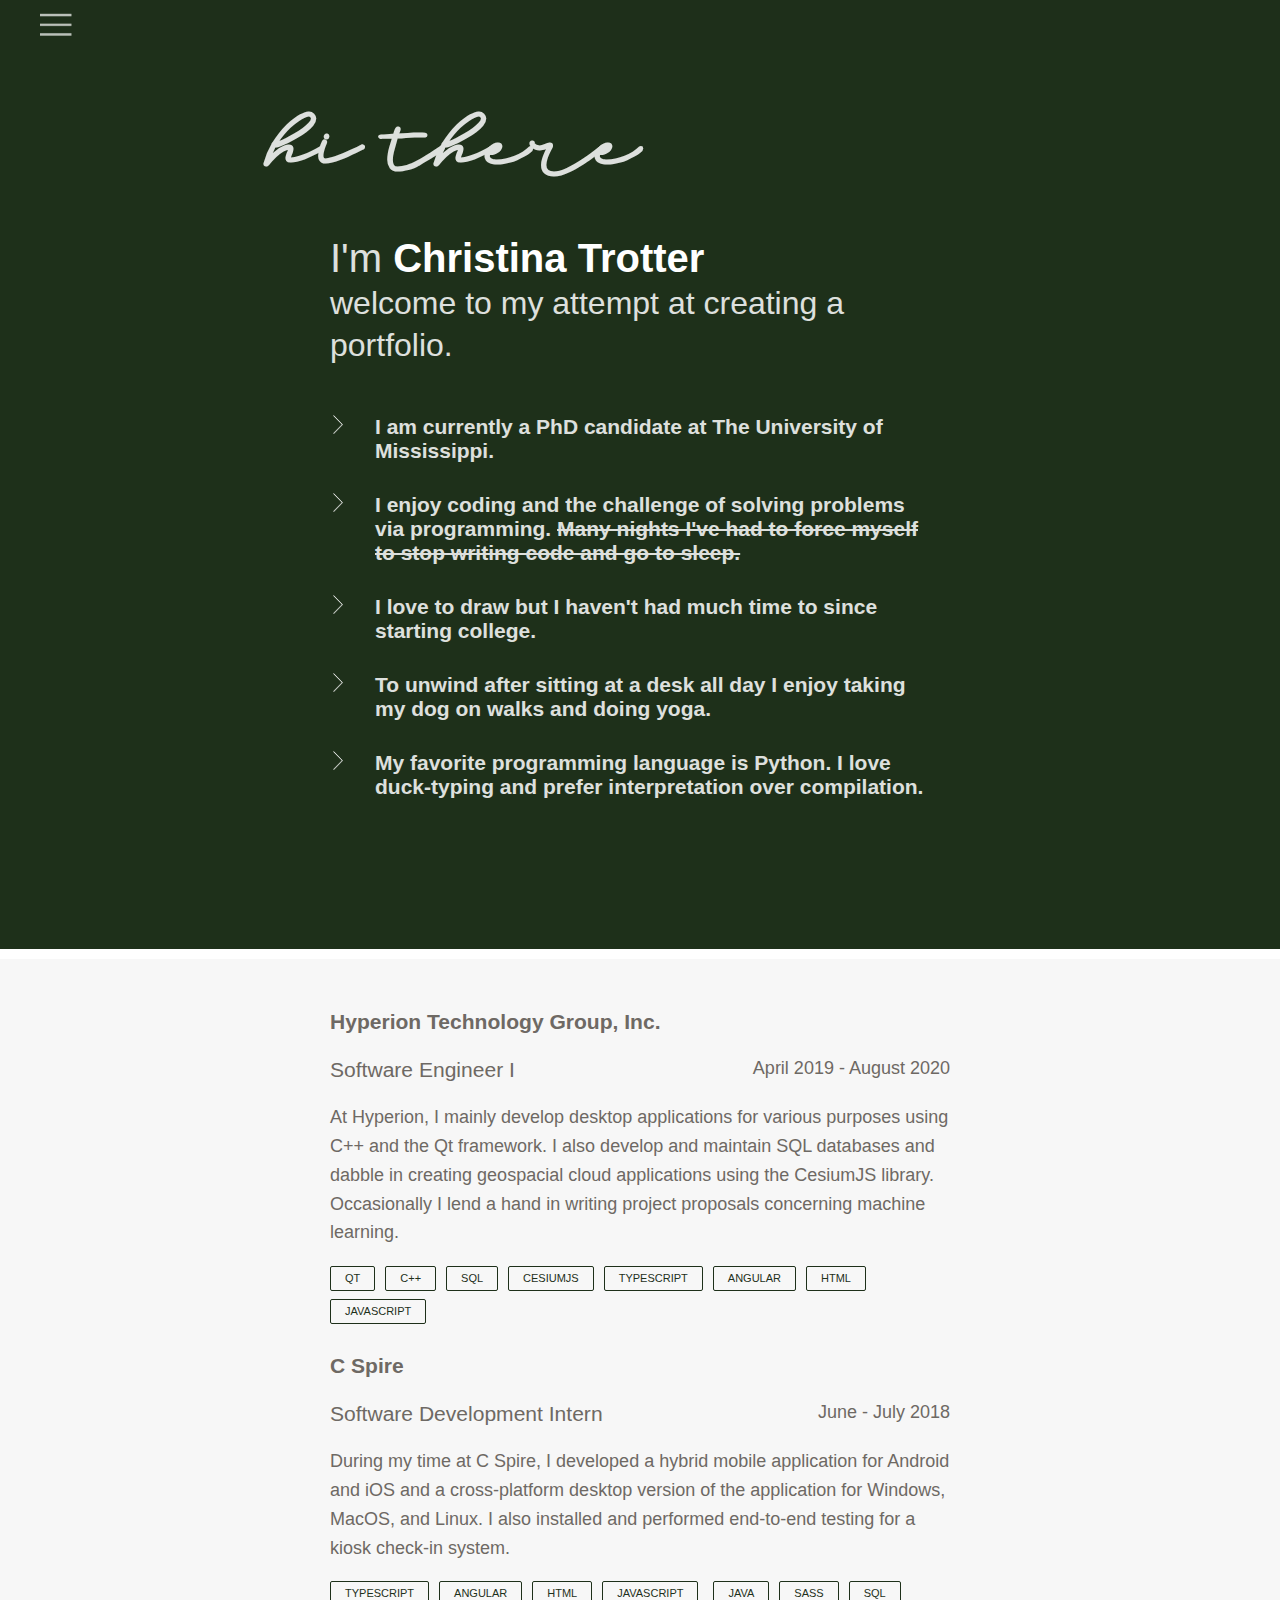
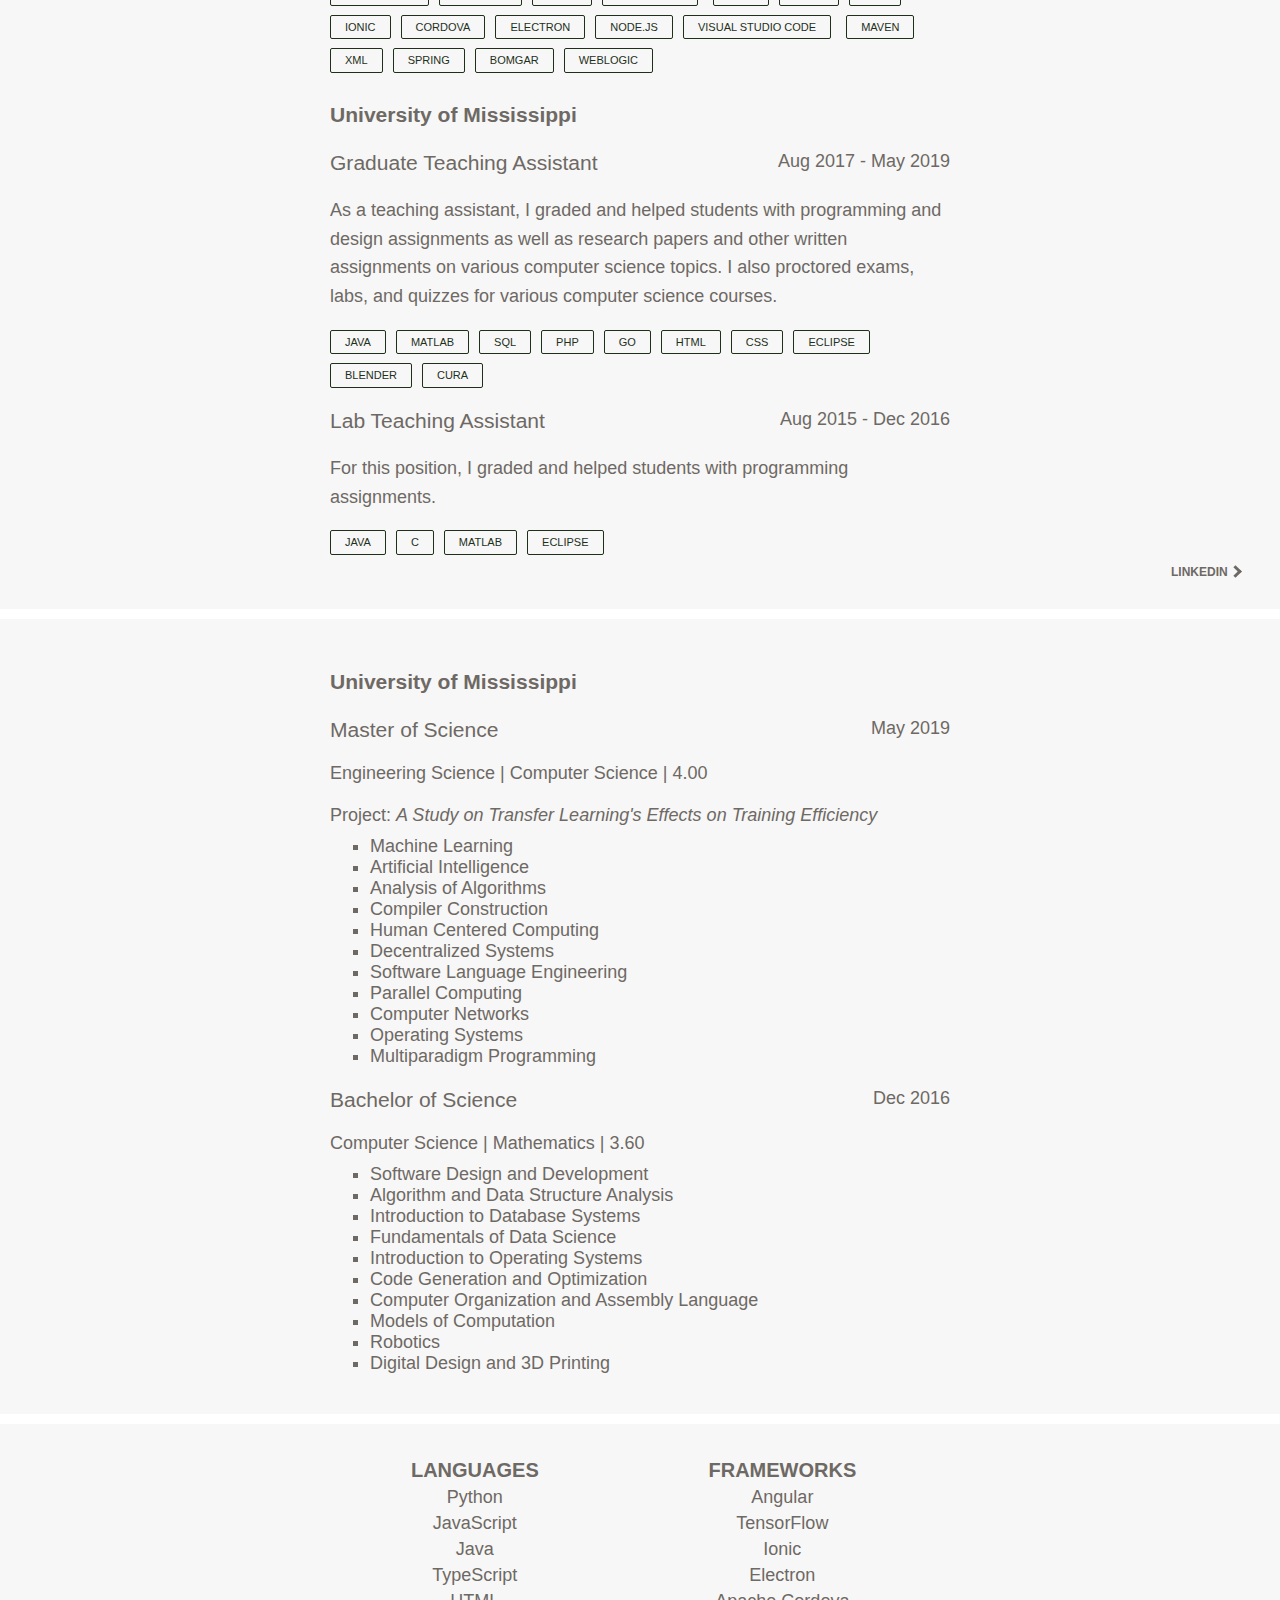
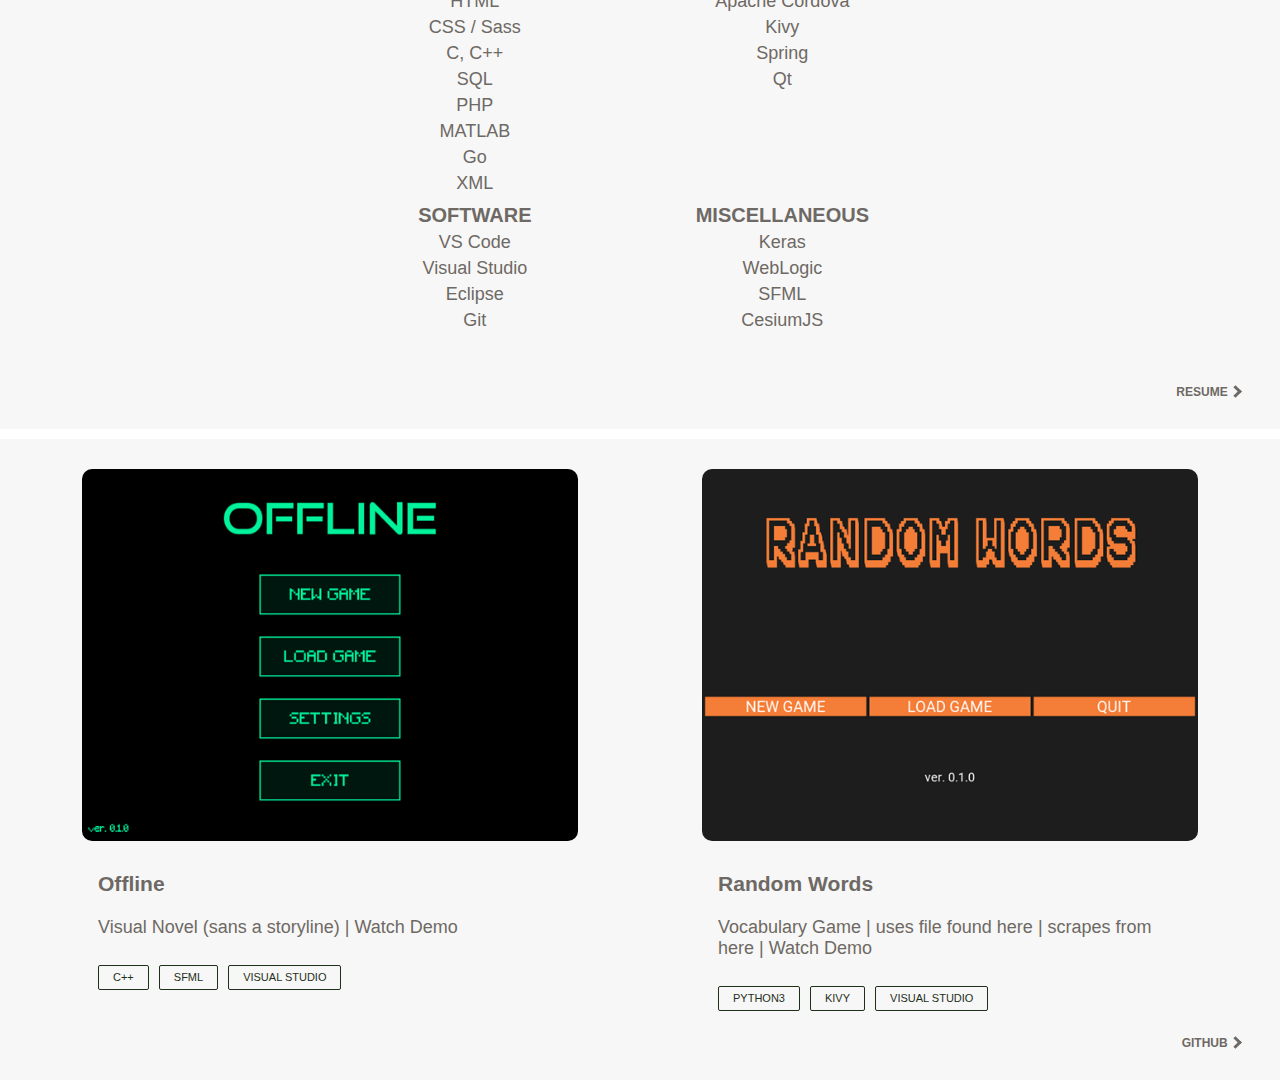
<file: index.html>
<!DOCTYPE html> <script src="https://ajax.googleapis.com/ajax/libs/jquery/3.2.1/jquery.min.js"></script> <div class="navbar"><div class="navbar-buttons"> <img class="menu-button open-menu" id="menu" src="icons/menu.png" style="width:32px;height:32px;" /></div></div><div class="overlay"> <nav class="overlay-menu"><ul><li><a class="close-menu" href="#about">ABOUT</a></li><li><a class="close-menu" href="#experience">EXPERIENCE</a></li><li><a class="close-menu" href="#education">EDUCATION</a></li><li><a class="close-menu" href="https://drive.google.com/file/d/1Xvme1Zg6gGO4sRT8RrlCOltPh5ijAycx/view?usp=sharing" target="_blank">REPORT</a></li><li><a class="close-menu" href="#skills">SKILLS</a></li><li><a class="close-menu" href="#projects">PROJECTS</a></li><li><a class="close-menu" href="https://www.linkedin.com/in/cjntrotter" target="_blank">LINKEDIN</a></li><li><a class="close-menu" href="https://github.com/ninaaj" target="_blank">GITHUB</a></li><li><a class="close-menu" href="https://drive.google.com/file/d/1Jc3jAZ1iJKKCXURSUbu7X5EYnnZE7XWw/view?usp=sharing" target="_blank">RESUME</a></li><li><a class="close-menu" href="mailto:cjntrotter@gmail.com" target="_top">CONTACT</a></li></ul> </nav></div><html><head><meta charset="UTF-8"><title>Christina Trotter</title><link href="css/classes.css" rel="stylesheet"><link href="css/elements.css" rel="stylesheet"><link href="css/navbar.css" rel="stylesheet"><link href="css/w_1.css" rel="stylesheet" media="(min-width:751px)"><link href="css/w_2.css" rel="stylesheet" media="(max-width:750px)"><link rel="apple-touch-icon" sizes="180x180" href="icons/apple-touch-icon.png"><link rel="icon" type="image/png" sizes="32x32" href="icons/favicon-32x32.png"><link rel="icon" type="image/png" sizes="16x16" href="icons/favicon-16x16.png"><link rel="manifest" href="/site.webmanifest"><link rel="icon" type="image/png" href="images/android-chrome-192x192.png" /><link rel="mask-icon" href="icons/safari-pinned-tab.svg" color="#bd8980"><meta name="msapplication-TileColor" content="#bd8980"><meta name="theme-color" content="#ffffff"><meta name="viewport" content="width=device-width, initial-scale=1, user-scalable=no"></head><body><div id="about" class="section about-section"><div class="greeting" style="opacity: 0.85;">hi there</div><div class="about"><h1> <span class="intro"> <span style="opacity: 0.85;">I'm </span><span style="font-weight: bold;">Christina Trotter</span></span><br> <span style="font-size: 32px;font-weight: lighter;opacity: 0.85;">welcome to my attempt at creating a portfolio.</span></h1><ul><li>I am currently a PhD candidate at The University of Mississippi.</li><li>I enjoy coding and the challenge of solving problems via programming. <strike>Many nights I've had to force myself to stop writing code and go to sleep.</strike> </span></li><li>I love to draw but I haven't had much time to since starting college.</li><li>To unwind after sitting at a desk all day I enjoy taking my dog on walks and doing yoga.</li><li>My favorite programming language is Python. I love duck-typing and prefer interpretation over compilation.</li></ul></div></div><div id="experience" class="section experience-section"><div class="smusher"><div><h3> Hyperion Technology Group, Inc.<br><br> <span style="font-weight: normal;">Software Engineer I </span> <span class="dates">April 2019 - August 2020</span></h3><div style="line-height: 1.6;">At Hyperion, I mainly develop desktop applications for various purposes using C++ and the Qt framework. I also develop and maintain SQL databases and dabble in creating geospacial cloud applications using the CesiumJS library. Occasionally I lend a hand in writing project proposals concerning machine learning.</div><div style="margin: 10px auto;"> <span class="skill">Qt</span><span class="skill">C++</span><span class="skill">SQL</span><span class="skill">CesiumJS</span><span class="skill">TypeScript</span><span class="skill">Angular</span><span class="skill">HTML</span><span class="skill">JavaScript</span></div></div><div style="margin-top: 30px;"><h3> C Spire<br><br> <span style="font-weight: normal;">Software Development Intern </span> <span class="dates">June - July 2018</span></h3><div style="line-height: 1.6;">During my time at C Spire, I developed a hybrid mobile application for Android and iOS and a cross-platform desktop version of the application for Windows, MacOS, and Linux. I also installed and performed end-to-end testing for a kiosk check-in system.</div><div style="margin: 10px auto;"> <span class="skill">TypeScript</span><span class="skill">Angular</span><span class="skill">HTML</span><span class="skill">JavaScript</span> <span class="skill">Java</span><span class="skill">Sass</span><span class="skill">SQL</span> <span class="skill">Ionic</span><span class="skill">Cordova</span><span class="skill">Electron</span><span class="skill">Node.js</span><span class="skill">Visual Studio Code</span> <span class="skill">Maven</span><span class="skill">XML</span><span class="skill">Spring</span><span class="skill">Bomgar</span><span class="skill">WebLogic</span></div></div><div style="margin-top: 30px;"><h3> <span style="font-weight:bold;">University of Mississippi</span><br><br> <span style="font-weight: normal;">Graduate Teaching Assistant </span> <span class="dates">Aug 2017 - May 2019</span></h3><div style="line-height: 1.6;">As a teaching assistant, I graded and helped students with programming and design assignments as well as research papers and other written assignments on various computer science topics. I also proctored exams, labs, and quizzes for various computer science courses.</div><div style="margin: 10px auto;"> <span class="skill">Java</span><span class="skill">MATLAB</span><span class="skill">SQL</span><span class="skill">PHP</span><span class="skill">Go</span><span class="skill">HTML</span><span class="skill">CSS</span><span class="skill">Eclipse</span><span class="skill">Blender</span><span class="skill">Cura</span> <br></div></div><div><h3> <span style="font-weight: normal;">Lab Teaching Assistant</span> <span class="dates">Aug 2015 - Dec 2016</span></h3><div style="line-height: 1.6;">For this position, I graded and helped students with programming assignments.</div><div style="margin: 10px auto;"><span class="skill">Java</span><span class="skill">C</span><span class="skill">MATLAB</span><span class="skill">Eclipse</span></div></div></div> <a href="https://www.linkedin.com/in/cjntrotter" target="_blank"> <span class="link">LINKEDIN <i class="right" style="border-color:#6e6964;"></i></span> </a></div><div id="education" class="section education-section"><div class="smusher"><div><div><h3> <span style="font-weight:bold;">University of Mississippi</span><br><br> <span style="font-weight: normal;">Master of Science</span> <span class="dates">May 2019</span></h3> Engineering Science | Computer Science | 4.00 <br> <br>Project: <span style="font-style: italic;"><a href="https://drive.google.com/file/d/1Xvme1Zg6gGO4sRT8RrlCOltPh5ijAycx/view?usp=sharing" target="_blank">A Study on Transfer Learning's Effects on Training Efficiency</a></span> <br><ul><li>Machine Learning</li><li>Artificial Intelligence</li><li>Analysis of Algorithms</li><li>Compiler Construction</li><li>Human Centered Computing</li><li>Decentralized Systems</li><li>Software Language Engineering</li><li>Parallel Computing</li><li>Computer Networks</li><li>Operating Systems</li><li>Multiparadigm Programming</li></ul></div><div><h3> <span style="font-weight: normal;">Bachelor of Science</span> <span class="dates">Dec 2016</span></h3> Computer Science | Mathematics | 3.60 <br><ul><li>Software Design and Development</li><li>Algorithm and Data Structure Analysis</li><li>Introduction to Database Systems</li><li>Fundamentals of Data Science</li><li>Introduction to Operating Systems</li><li>Code Generation and Optimization</li><li>Computer Organization and Assembly Language</li><li>Models of Computation</li><li>Robotics</li><li>Digital Design and 3D Printing</li></ul></div></div></div></div><div id="skills" class="section skill-section"><div class="smusher"><div class="grid-container"><div style="font-weight: bold;font-size: 20px;">LANGUAGES</div><div style="font-weight: bold;font-size: 20px;">FRAMEWORKS</div><div>Python</div><div>Angular</div><div>JavaScript</div><div>TensorFlow</div><div>Java</div><div>Ionic</div><div>TypeScript</div><div>Electron</div><div>HTML</div><div>Apache Cordova</div><div>CSS / Sass</div><div>Kivy</div><div>C, C++</div><div>Spring</div><div>SQL</div><div>Qt</div><div>PHP</div><div></div><div>MATLAB</div><div></div><div>Go</div><div></div><div>XML</div><div></div><div></div><div></div><div style="font-weight: bold;font-size: 20px;">SOFTWARE</div><div style="font-weight: bold;font-size: 20px;">MISCELLANEOUS</div><div>VS Code</div><div>Keras</div><div>Visual Studio</div><div>WebLogic</div><div>Eclipse</div><div>SFML</div><div>Git</div><div>CesiumJS</div></div></div> <a href="https://drive.google.com/file/d/1Jc3jAZ1iJKKCXURSUbu7X5EYnnZE7XWw/view?usp=sharing" target="_blank"> <span class="link">RESUME <i class="right" style="border-color:#6e6964;margin-top: 80%;"></i></span> </a></div><div id="projects" class="section project-section"><div class="project "><div class="card"> <img src="images/off.PNG" style="width:100%;height:100%;"><div class="container"><h3><b>Offline</b></h3><p>Visual Novel (sans a storyline) | <a href="https://youtu.be/9PeLh8gsT14" target='_blank'>Watch Demo</a></p><div class="module"><span class="skill">C++</span><span class="skill">SFML</span><span class="skill">Visual Studio</span></div></div></div></div><div class="project "><div class="card"> <img src="images/rw.PNG" style="width:100%;height:100%;"><div class="container"><h3><b>Random Words</b></h3><p>Vocabulary Game | uses file found <a href="https://github.com/dwyl/english-words" target="_blank">here</a> | scrapes from <a href="https://www.merriam-webster.com/" target="_blank">here</a> | <a href="https://youtu.be/SJGU47zwE_c" target='_blank'>Watch Demo</a></p><div class="module"><span class="skill">Python3</span><span class="skill">Kivy</span><span class="skill">Visual Studio</span></div></div></div></div> <a href="https://github.com/ninaaj" target="_blank"> <span class="link">GITHUB <i class="right" style="border-color:#6e6964;"></i></span> </a></div></body></html> <script type="text/javascript" src="navbar.js"></script>
</file>
<file: css/classes.css>
.about{margin:0px auto 30px auto}.card{margin:0 auto}.dates{font-weight:100}.greeting{font-family:'ssd';font-weight:bold;margin:0 auto}.grid-container{display:grid;grid-template-columns:auto auto;grid-gap:5px}.section{background:#f7f7f7;font-size:18px;color:#6e6964;padding:30px 30px;margin:10px -10px}.section:after{content:"";display:table;clear:both}.skill{border:1px solid #1e301a;color:#1e301a;margin-right:10px;text-transform:uppercase;font-weight:500;width:auto;display:inline-block;font-size:11px;line-height:1.33333em;padding:4px 14px;margin-top:0.8em;-webkit-border-radius:4px;-moz-border-radius:4px;-ms-border-radius:4px;-o-border-radius:4px;border-radius:2px}.about-section{padding-top:90px;padding-bottom:100px;margin-top:-10px;background:#1e301a;color:white}.container{border-radius:10px 10px;padding:2px 16px;margin:3px auto;background:#f7f7f7;color:#6e6964}.experience-section{margin:10px -10px}.intro{font-size:40px;font-weight:normal}.link{color:#6e6964;font-size:12px;float:right;padding-right:20px;font-weight:bold}.module{width:100%;margin:0 auto;padding-bottom:20px}.project-section,.skill-section{padding:30px 30px;margin:10px -10px}.right{transform:rotate(-45deg);-webkit-transform:rotate(-45deg)}.smusher{margin:0 auto}
</file>
<file: css/elements.css>
@font-face{font-family:'ssd';src:url('ssd.woff') format('woff2'), url('ssd.ttf') format('truetype')}a{color:#6e6964;text-decoration:none}a:visited{color:#6e6964}a:hover{color:#1e301a}a:active{color:#1e301a}body,html{max-width:100%;overflow-x:hidden}body{font-family:sans-serif;font-weight:lighter;padding:0;margin:0;color:#6e6964;font-size:15px}.about-section br{margin:35px 0;line-height:35px}.card img{border-radius:10px 10px}h2{font-size:15px;font-weight:lighter}h4{color:white;font-weight:lighter;opacity:0.8}i{border:solid black;border-width:0 3px 3px 0;display:inline-block;padding:3px}ul{list-style-type:none;width:100%;margin:auto}.education-section ul{list-style-type:square;margin:10px 0}.about-section ul{list-style-image:url('../icons/cb.png');list-style-position:outside;font-size:21px;font-weight:bold;margin:50px -20px;opacity:0.85;width:100%}.about-section ul li{margin:30px 0;text-indent:0;padding-left:25px}.grid-container>div{text-align:center;font-size:18px}
</file>
<file: css/navbar.css>
*{box-sizing:border-box}.navbar{height:50px;width:100%;display:flex;justify-content:space-between;align-items:center;margin:0;box-shadow:0;background-color:rgba(30,48,26,0.8);z-index:2;position:fixed}.navbar-buttons{position:relative;width:100%;display:flex;justify-content:space-between;align-items:center;text-align:center}.overlay{position:fixed;background:rgba(30, 48, 26, 0.8);top:50px;left:0;width:100%;height:100%;opacity:0;visibility:hidden;transition:opacity .35s, visibility .35s, height .35s;overflow:hidden;z-index:10}.overlay.open{opacity:1;visibility:visible;height:100%}.overlay.open li{animation:fadeInRight .5s ease forwards;animation-delay: .35s}.overlay nav{position:relative;height:100%;transform:translateY(-50%);font-size:50px;font-weight:lighter;text-transform:uppercase;text-align:left;letter-spacing:20px}.overlay ul{list-style:none;padding:30px 0 0 0;display:block;position:relative;height:100%;text-align:center}.overlay ul li{display:block;position:relative;opacity:0;text-align:left}.overlay ul li a{display:block;position:relative;color:#FFF;text-decoration:none;text-align:left;overflow:hidden;font-size:25px;font-family:sans-serif}.overlay ul li a:after{text-decoration:line-through}.overlay ul li a:hover, .overlay ul li a:focus, .overlay ul li a:active{text-decoration:line-through}.overlay ul li a:hover:after, .overlay ul li a:focus:after, .overlay ul li a:active:after{text-decoration:line-through}.overlay.open li:nth-of-type(2){animation-delay: .4s}.overlay.open li:nth-of-type(3){animation-delay: .45s}.overlay.open li:nth-of-type(4){animation-delay: .50s}.overlay.open li:nth-of-type(5){animation-delay: .55s}.overlay.open li:nth-of-type(6){animation-delay: .60s}.overlay.open li:nth-of-type(7){animation-delay: .65s}.overlay.open li:nth-of-type(8){animation-delay: .70s}.overlay.open li:nth-of-type(9){animation-delay: .75s}@keyframes fadeInRight{0%{opacity:0;left:20%}100%{opacity:1;left:0}}button:focus{outline:0}.menu-button,.button,.icon{cursor:pointer;transition:transform 0.30s;opacity:0.7}.menu-button:hover,.button:hover,.icon:hover{transform:scale(1.1);opacity:1.0}
</file>
<file: css/w_1.css>
.about{width:50%}.card{width:80%}.dates{float:right;font-size:18px}.greeting{font-size:100px;width:60%}.grid-container{padding:5px}.navbar{padding:10px 40px 10px 40px}.navbar-buttons{float:right}.overlay.open li{margin-top:23px;margin-bottom:45px}.overlay nav{top:50%;font-size:20px}.overlay ul{margin:0 0 0 40px}.project{float:left;width:50%}.smusher{width:50%}
</file>
<file: css/w_2.css>
.about{width:100%}.card{width:65%}.dates{float:right}.experience-section .dates{float:none}.greeting{font-size:70px;width:100%}.grid-container{padding:0}.navbar{padding:10px 20px 10px 20px}.navbar-buttons{float:left}.overlay.open li{margin:25px auto}.overlay nav{top:45%;font-size:30px}.overlay ul{margin:0 0 0 20px}.project{width:100%;margin:0 auto}.smusher{width:100%}
</file>
